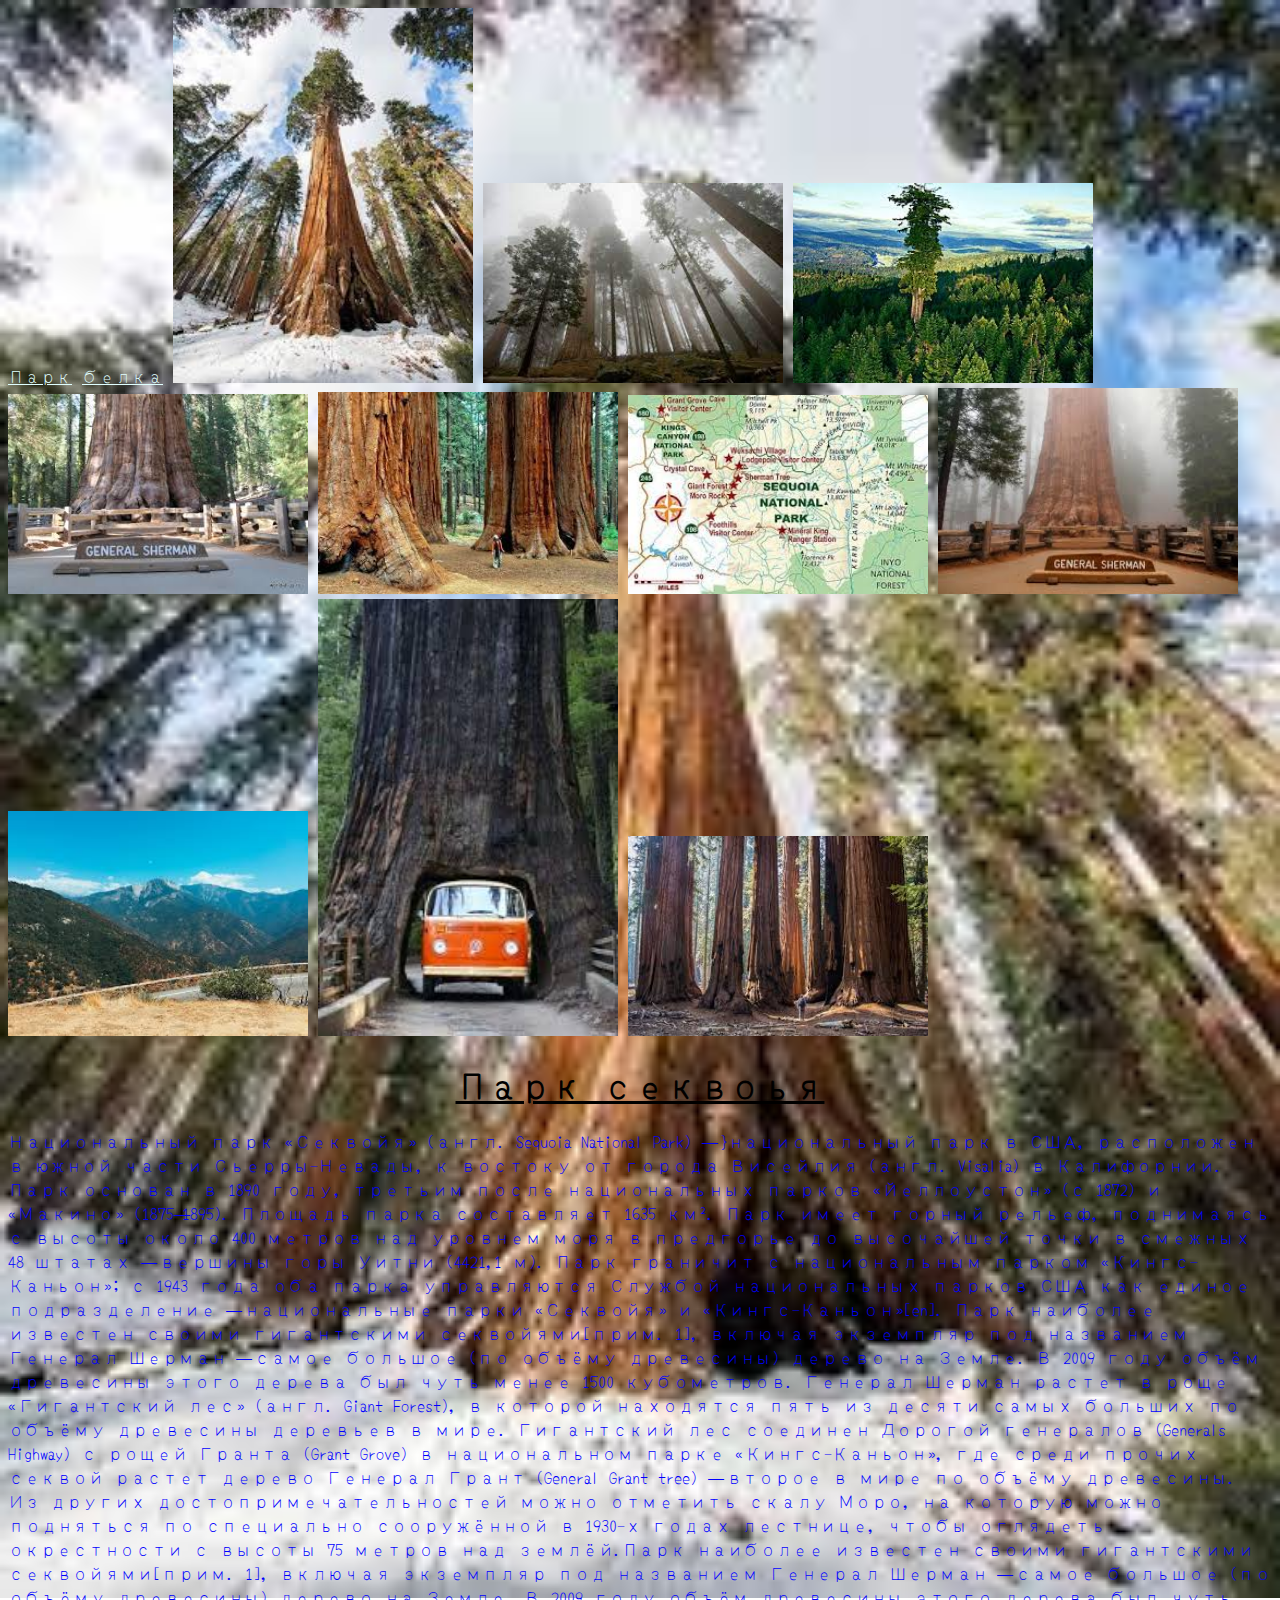
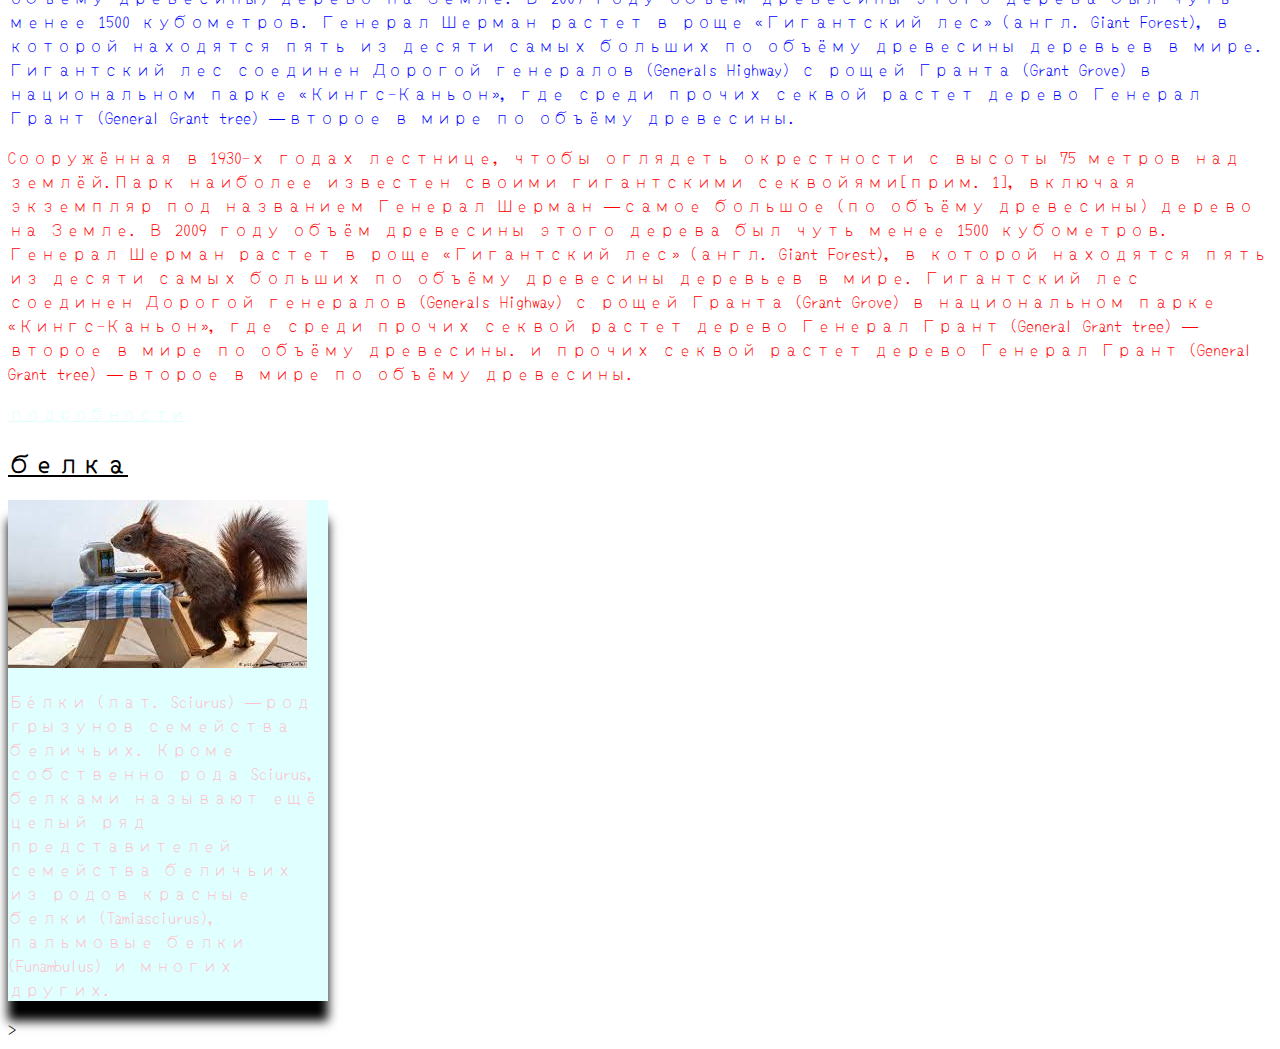
<file: index.html>
<!DOCTYPE html>
<html>
<head>
	<title>Парк секвоья </title>
	<link rel="stylesheet" type="text/css" href="style.css">
	<link rel="preconnect" href="https://fonts.googleapis.com">
<link rel="preconnect" href="https://fonts.gstatic.com" crossorigin>
<link href="https://fonts.googleapis.com/css2?family=Yomogi&display=swap" rel="stylesheet">
<a href="#otdel1">Парк</a>
<a href="#дерево">белка</a>
</head>
<body>
<img src="1.jpg" width="300px">
<img src="2.jpg" width="300px">
<img src="3.jpg" width="300px">
<img src="4.jpg" width="300px">
<img src="5.jpg" width="300px">
<img src="6.jpg" width="300px">
<img src="7.jpg" width="300px">
<img src="8.jpg" width="300px">
<img src="9.jpg" width="300px">
<img src="10.jpg" width="300px">
<h1 id='otdel1'>Парк секвоья</h1>

<p class = "simpledimple">Национальный парк «Секвойя» (англ. Sequoia National Park) — }национальный парк в США, расположен в южной части Сьерры-Невады, к востоку от города Висейлия (англ. Visalia) в Калифорнии. Парк основан в 1890 году, третьим после национальных парков «Йеллоустон» (с 1872) и «Макино» (1875—1895). Площадь парка составляет 1635 км². Парк имеет горный рельеф, поднимаясь с высоты около 400 метров над уровнем моря в предгорье до высочайшей точки в смежных 48 штатах — вершины горы Уитни (4421,1 м). Парк граничит с национальным парком «Кингс-Каньон»; с 1943 года оба парка управляются Службой национальных парков США как единое подразделение — национальные парки «Секвойя» и «Кингс-Каньон»[en].
	Парк наиболее известен своими гигантскими секвойями[прим. 1], включая экземпляр под названием Генерал Шерман — самое большое (по объёму древесины) дерево на Земле. В 2009 году объём древесины этого дерева был чуть менее 1500 кубометров. Генерал Шерман растет в роще «Гигантский лес» (англ. Giant Forest), в которой находятся пять из десяти самых больших по объёму древесины деревьев в мире. Гигантский лес соединен Дорогой генералов (Generals Highway) с рощей Гранта (Grant Grove) в национальном парке «Кингс-Каньон», где среди прочих секвой растет дерево Генерал Грант (General Grant tree) — второе в мире по объёму древесины.

Из других достопримечательностей можно отметить скалу Моро, на которую можно подняться по специально сооружённой в 1930-х годах лестнице, чтобы оглядеть окрестности с высоты 75 метров над землёй.Парк наиболее известен своими гигантскими секвойями[прим. 1], включая экземпляр под названием Генерал Шерман — самое большое (по объёму древесины) дерево на Земле. В 2009 году объём древесины этого дерева был чуть менее 1500 кубометров. Генерал Шерман растет в роще «Гигантский лес» (англ. Giant Forest), в которой находятся пять из десяти самых больших по объёму древесины деревьев в мире. Гигантский лес соединен Дорогой генералов (Generals Highway) с рощей Гранта (Grant Grove) в национальном парке «Кингс-Каньон», где среди прочих секвой растет дерево Генерал Грант (General Grant tree) — второе в мире по объёму древесины.
</p>


<p class ='popit'>
Cооружённая в 1930-х годах лестнице, чтобы оглядеть окрестности с высоты 75 метров над землёй.Парк наиболее известен своими гигантскими секвойями[прим. 1], включая экземпляр под названием Генерал Шерман — самое большое (по объёму древесины) дерево на Земле. В 2009 году объём древесины этого дерева был чуть менее 1500 кубометров. Генерал Шерман растет в роще «Гигантский лес» (англ. Giant Forest), в которой находятся пять из десяти самых больших по объёму древесины деревьев в мире. Гигантский лес соединен Дорогой генералов (Generals Highway) с рощей Гранта (Grant Grove) в национальном парке «Кингс-Каньон», где среди прочих секвой растет дерево Генерал Грант (General Grant tree) — второе в мире по объёму древесины.
и прочих секвой растет дерево Генерал Грант (General Grant tree) — второе в мире по объёму древесины.
</p>



<a href="https://ru.wikipedia.org/wiki/%D0%A1%D0%B5%D0%BA%D0%B2%D0%BE%D0%B9%D1%8F_(%D0%BD%D0%B0%D1%86%D0%B8%D0%BE%D0%BD%D0%B0%D0%BB%D1%8C%D0%BD%D1%8B%D0%B9_%D0%BF%D0%B0%D1%80%D0%BA)">подробности</a>
<h2 id="дерево">белка</h2>



<div class="card">

     <img src="12.jpg">
     <p color = 'pink' >Бе́лки (лат. Sciurus) — род грызунов семейства беличьих. Кроме собственно рода Sciurus, белками называют ещё целый ряд представителей семейства беличьих из родов красные белки (Tamiasciurus), пальмовые белки (Funambulus) и многих других.
      </p>

</div>>




</body>
</html>
</file>
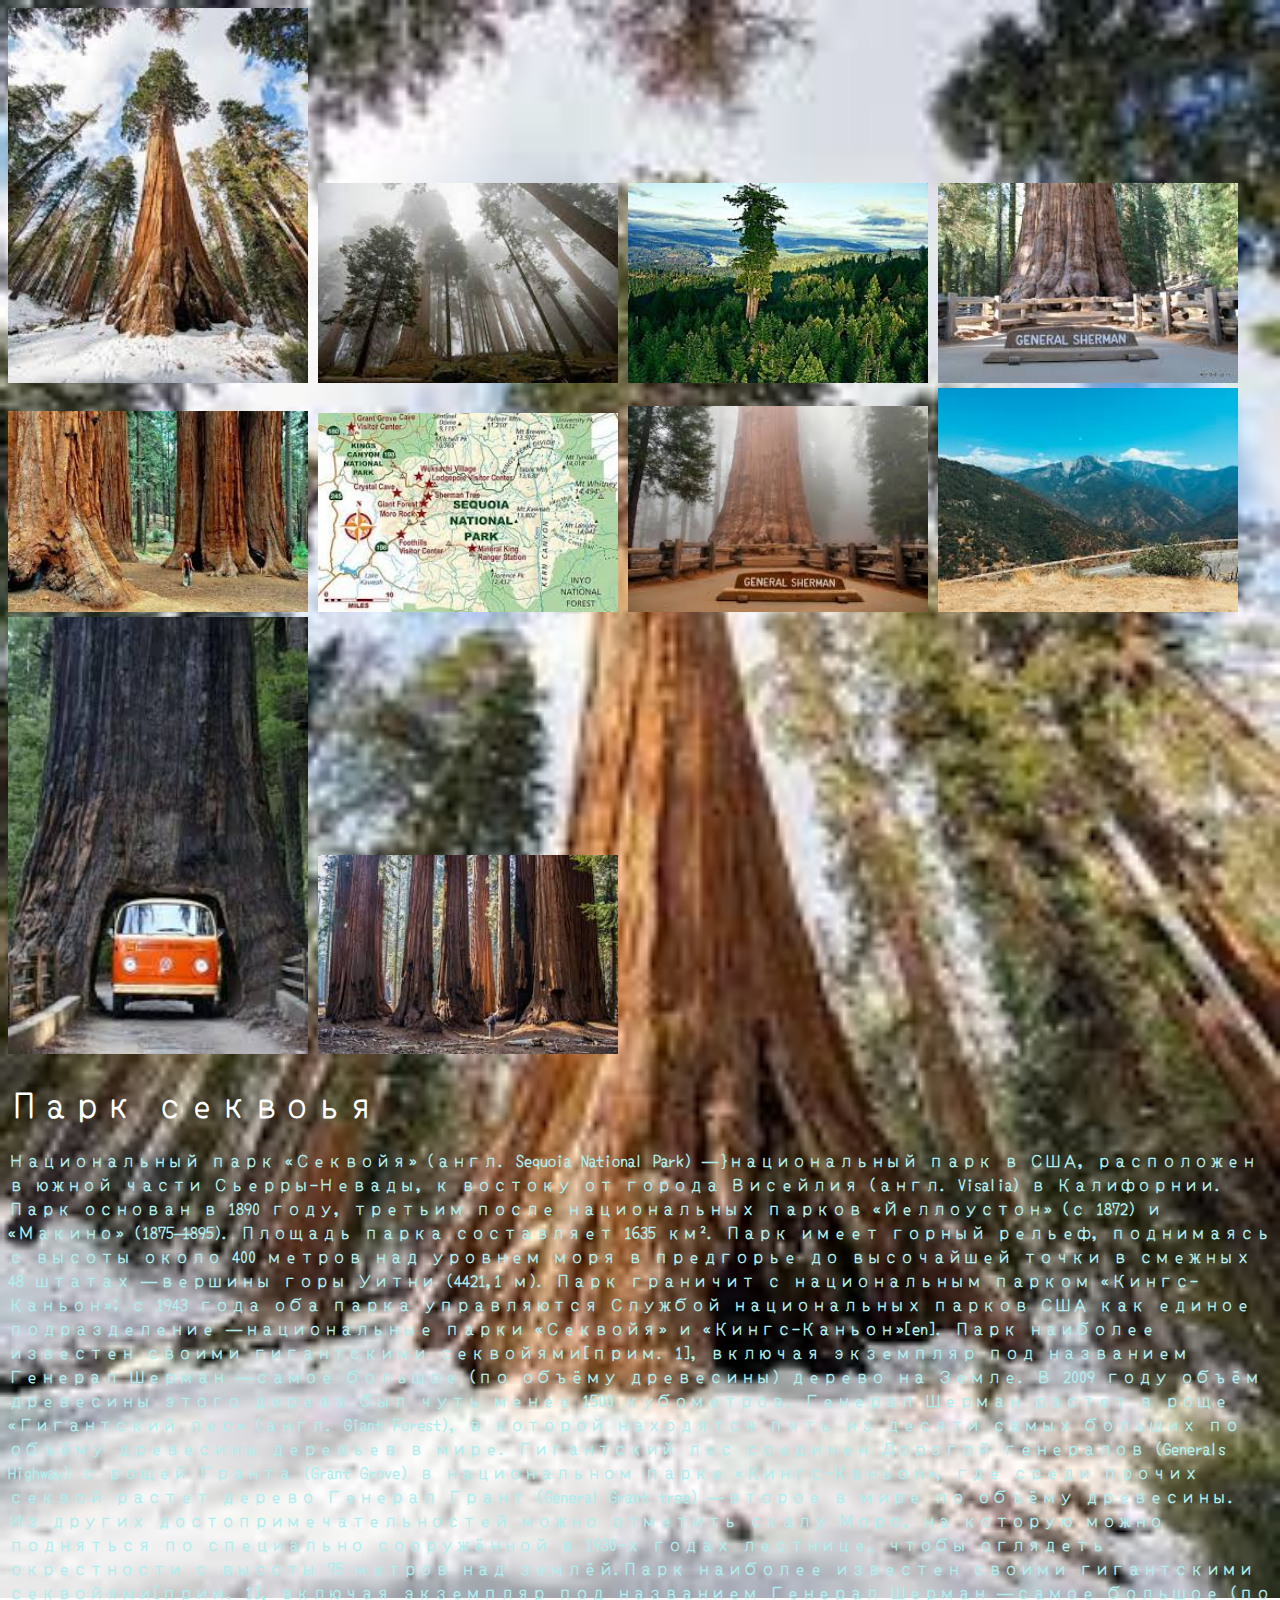
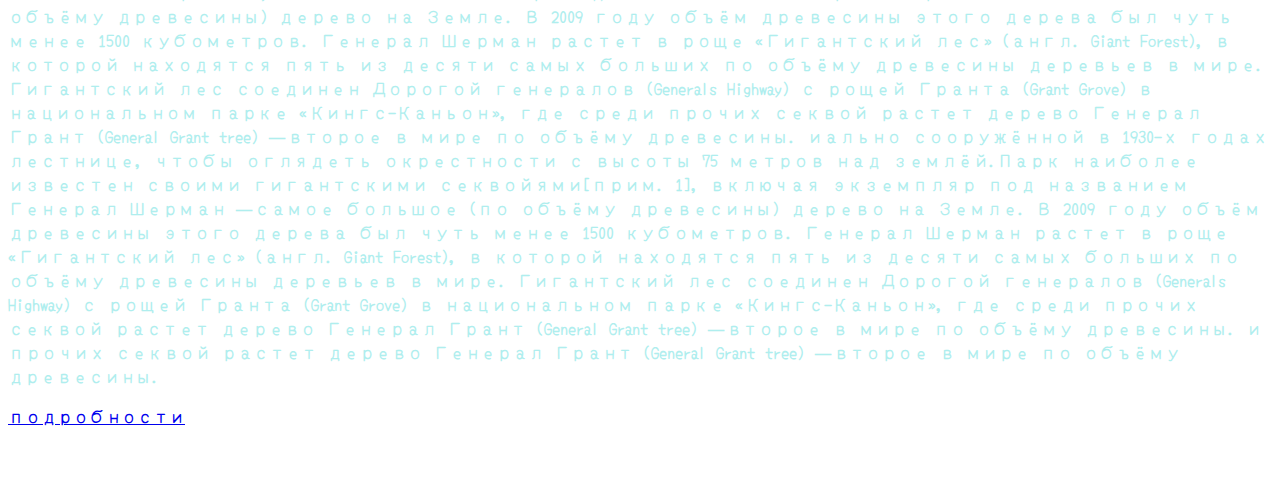
<file: парк.html/index.html>
<!DOCTYPE html>
<html>
<head>
	<title>Парк секвоья </title>
	<link rel="stylesheet" type="text/css" href="style.css">
	<link rel="preconnect" href="https://fonts.googleapis.com">
<link rel="preconnect" href="https://fonts.gstatic.com" crossorigin>
<link href="https://fonts.googleapis.com/css2?family=Yomogi&display=swap" rel="stylesheet">
</head>
<body>
<img src="1.jpg" width="300px">
<img src="2.jpg" width="300px">
<img src="3.jpg" width="300px">
<img src="4.jpg" width="300px">
<img src="5.jpg" width="300px">
<img src="6.jpg" width="300px">
<img src="7.jpg" width="300px">
<img src="8.jpg" width="300px">
<img src="9.jpg" width="300px">
<img src="10.jpg" width="300px">
<h1>Парк секвоья</h1>
<p><b>Национальный парк «Секвойя» (англ. Sequoia National Park) — }национальный парк в США, расположен в южной части Сьерры-Невады, к востоку от города Висейлия (англ. Visalia) в Калифорнии. Парк основан в 1890 году, третьим после национальных парков «Йеллоустон» (с 1872) и «Макино» (1875—1895). Площадь парка составляет 1635 км². Парк имеет горный рельеф, поднимаясь с высоты около 400 метров над уровнем моря в предгорье до высочайшей точки в смежных 48 штатах — вершины горы Уитни (4421,1 м). Парк граничит с национальным парком «Кингс-Каньон»; с 1943 года оба парка управляются Службой национальных парков США как единое подразделение — национальные парки «Секвойя» и «Кингс-Каньон»[en].
	Парк наиболее известен своими гигантскими секвойями[прим. 1], включая экземпляр под названием Генерал Шерман — самое большое (по объёму древесины) дерево на Земле. В 2009 году объём древесины этого дерева был чуть менее 1500 кубометров. Генерал Шерман растет в роще «Гигантский лес» (англ. Giant Forest), в которой находятся пять из десяти самых больших по объёму древесины деревьев в мире. Гигантский лес соединен Дорогой генералов (Generals Highway) с рощей Гранта (Grant Grove) в национальном парке «Кингс-Каньон», где среди прочих секвой растет дерево Генерал Грант (General Grant tree) — второе в мире по объёму древесины.

Из других достопримечательностей можно отметить скалу Моро, на которую можно подняться по специально сооружённой в 1930-х годах лестнице, чтобы оглядеть окрестности с высоты 75 метров над землёй.Парк наиболее известен своими гигантскими секвойями[прим. 1], включая экземпляр под названием Генерал Шерман — самое большое (по объёму древесины) дерево на Земле. В 2009 году объём древесины этого дерева был чуть менее 1500 кубометров. Генерал Шерман растет в роще «Гигантский лес» (англ. Giant Forest), в которой находятся пять из десяти самых больших по объёму древесины деревьев в мире. Гигантский лес соединен Дорогой генералов (Generals Highway) с рощей Гранта (Grant Grove) в национальном парке «Кингс-Каньон», где среди прочих секвой растет дерево Генерал Грант (General Grant tree) — второе в мире по объёму древесины.
иально сооружённой в 1930-х годах лестнице, чтобы оглядеть окрестности с высоты 75 метров над землёй.Парк наиболее известен своими гигантскими секвойями[прим. 1], включая экземпляр под названием Генерал Шерман — самое большое (по объёму древесины) дерево на Земле. В 2009 году объём древесины этого дерева был чуть менее 1500 кубометров. Генерал Шерман растет в роще «Гигантский лес» (англ. Giant Forest), в которой находятся пять из десяти самых больших по объёму древесины деревьев в мире. Гигантский лес соединен Дорогой генералов (Generals Highway) с рощей Гранта (Grant Grove) в национальном парке «Кингс-Каньон», где среди прочих секвой растет дерево Генерал Грант (General Grant tree) — второе в мире по объёму древесины.
и прочих секвой растет дерево Генерал Грант (General Grant tree) — второе в мире по объёму древесины.

<b></p>
<a href="https://ru.wikipedia.org/wiki/%D0%A1%D0%B5%D0%BA%D0%B2%D0%BE%D0%B9%D1%8F_(%D0%BD%D0%B0%D1%86%D0%B8%D0%BE%D0%BD%D0%B0%D0%BB%D1%8C%D0%BD%D1%8B%D0%B9_%D0%BF%D0%B0%D1%80%D0%BA)">подробности</a>
<h2>,mncdgviumrdhix</h2>
</body>
</html>
</file>
<file: style.css>
body{
	font-family: 'Yomogi', cursive;
	background: url(1.jpg);
	background-repeat: no-repeat;
	background-size: 100%;
}
.skvish{
	color: red;
}
.simpledimple {
   color:blue;
}


h1{
	text-align : center;
	text-decoration: underline;
}
a{
	color:#E0FFFF;
}
h2{
	text-decoration: underline;
}

.popit{
	color: red;
	text-decoration: unset;
}



.card{
	background-color: #E0FFFF;
	width:320px;
	box-shadow: 0 20px 10px 0 black;
	color:pink;
}
</file>
<file: парк.html/style.css>
body{
	font-family: 'Yomogi', cursive;
	background: url(1.jpg);
	color: white;
	
	background-repeat: no-repeat;
	background-size: 100%;

p {
   color:#AFEEEE;
}


.h{
	text-align : center;
}
</file>
